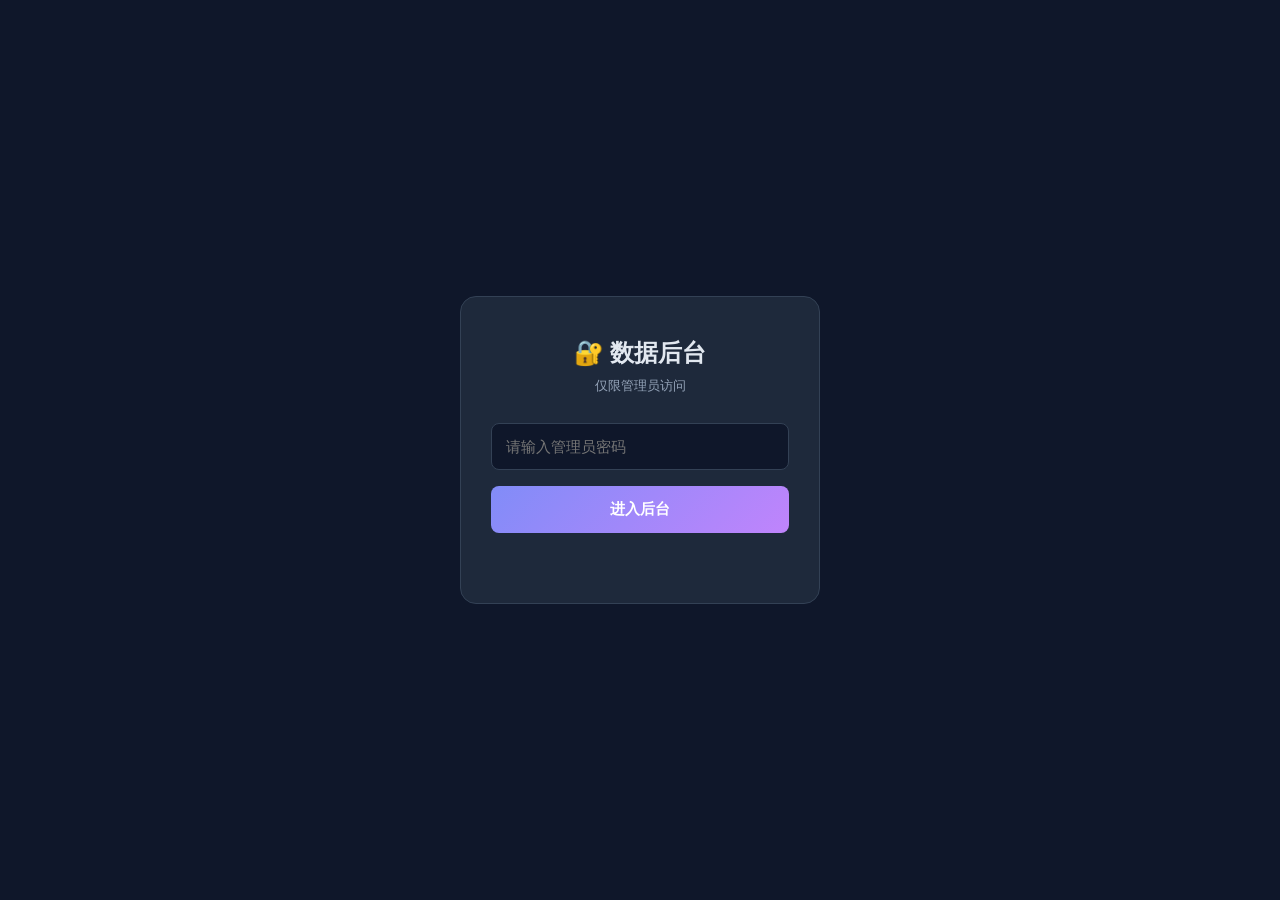
<file: admin.html>
<!DOCTYPE html>
<html lang="zh-CN">
<head>
  <meta charset="UTF-8">
  <meta name="viewport" content="width=device-width, initial-scale=1.0">
  <title>灵魂探测仪 · 数据后台</title>
  <link rel="stylesheet" href="admin.css">
</head>
<body>
  <!-- 登录页 -->
  <div id="login-page" class="page active">
    <div class="login-card">
      <h1>🔐 数据后台</h1>
      <p class="subtitle">仅限管理员访问</p>
      <input type="password" id="password-input" class="pwd-input" placeholder="请输入管理员密码" autocomplete="off">
      <button class="btn-login" onclick="AdminApp.login()">进入后台</button>
      <p id="login-error" class="error"></p>
    </div>
  </div>

  <!-- 后台主页 -->
  <div id="admin-page" class="page">
    <header class="admin-header">
      <h1>📊 灵魂探测仪 · 数据看板</h1>
      <div class="header-actions">
        <button class="btn-refresh" onclick="AdminApp.refresh()">🔄 刷新数据</button>
        <button class="btn-export" onclick="AdminApp.exportCSV()">📥 导出CSV</button>
        <button class="btn-clear" onclick="AdminApp.clearLocal()" style="background:#ef4444">🗑 清空本地</button>
        <button class="btn-logout" onclick="AdminApp.logout()">退出</button>
      </div>
    </header>

    <!-- 数据概览 -->
    <section class="stats-grid">
      <div class="stat-card">
        <div class="stat-num" id="stat-total">0</div>
        <div class="stat-label">总测试人数</div>
      </div>
      <div class="stat-card">
        <div class="stat-num" id="stat-today">0</div>
        <div class="stat-label">今日新增</div>
      </div>
      <div class="stat-card">
        <div class="stat-num" id="stat-with-lover">0</div>
        <div class="stat-label">已有爱人</div>
      </div>
      <div class="stat-card">
        <div class="stat-num" id="stat-regret">0</div>
        <div class="stat-label">存在遗憾</div>
      </div>
      <div class="stat-card">
        <div class="stat-num" id="stat-crush">0</div>
        <div class="stat-label">喜欢过别人</div>
      </div>
      <div class="stat-card">
        <div class="stat-num" id="stat-destiny-yes">0</div>
        <div class="stat-label">相信命运安排</div>
      </div>
    </section>

    <!-- MBTI 分布 -->
    <section class="chart-section">
      <h2>🧠 MBTI 人格分布</h2>
      <div id="mbti-chart" class="mbti-chart"></div>
    </section>

    <!-- 核心问题数据 - 感情类问题汇总 -->
    <section class="core-section">
      <h2>💕 感情核心问题(关键数据)</h2>
      <div id="core-questions-list" class="core-list"></div>
    </section>

    <!-- 详细记录列表 -->
    <section class="records-section">
      <h2>📝 所有测试记录 <span class="hint">点击展开详情</span></h2>
      <div id="records-list" class="records-list"></div>
    </section>
  </div>

  <script src="admin.js"></script>
</body>
</html>
</file>
<file: admin.css>
/* ===== 后台样式 ===== */
* { margin: 0; padding: 0; box-sizing: border-box; }
body {
  font-family: -apple-system, BlinkMacSystemFont, "PingFang SC", "Microsoft YaHei", sans-serif;
  background: #0f172a;
  color: #e2e8f0;
  min-height: 100vh;
}
.page { display: none; }
.page.active { display: block; }

/* ===== 登录 ===== */
#login-page {
  display: flex;
  align-items: center;
  justify-content: center;
  min-height: 100vh;
  padding: 20px;
}
#login-page.active { display: flex; }

.login-card {
  background: #1e293b;
  border: 1px solid #334155;
  border-radius: 16px;
  padding: 40px 30px;
  width: 100%;
  max-width: 360px;
  text-align: center;
}
.login-card h1 {
  font-size: 24px;
  margin-bottom: 8px;
}
.subtitle {
  color: #94a3b8;
  font-size: 13px;
  margin-bottom: 28px;
}
.pwd-input {
  width: 100%;
  padding: 14px;
  background: #0f172a;
  border: 1px solid #334155;
  border-radius: 8px;
  color: #e2e8f0;
  font-size: 15px;
  margin-bottom: 16px;
  outline: none;
  font-family: inherit;
}
.pwd-input:focus { border-color: #818cf8; }

.btn-login {
  width: 100%;
  padding: 14px;
  background: linear-gradient(135deg, #818cf8, #c084fc);
  border: none;
  border-radius: 8px;
  color: white;
  font-size: 15px;
  font-weight: 600;
  cursor: pointer;
  font-family: inherit;
}
.btn-login:hover { opacity: 0.9; }

.error {
  color: #f87171;
  font-size: 13px;
  margin-top: 12px;
  min-height: 18px;
}

/* ===== 后台主页 ===== */
.admin-header {
  background: #1e293b;
  border-bottom: 1px solid #334155;
  padding: 20px 30px;
  display: flex;
  justify-content: space-between;
  align-items: center;
  flex-wrap: wrap;
  gap: 12px;
}
.admin-header h1 { font-size: 20px; }
.header-actions { display: flex; gap: 10px; flex-wrap: wrap; }
.btn-refresh, .btn-export, .btn-logout {
  padding: 8px 16px;
  border: none;
  border-radius: 8px;
  font-size: 13px;
  cursor: pointer;
  font-family: inherit;
  transition: opacity 0.2s;
}
.btn-refresh { background: #3b82f6; color: white; }
.btn-export { background: #10b981; color: white; }
.btn-logout { background: #475569; color: white; }
.btn-refresh:hover, .btn-export:hover, .btn-logout:hover { opacity: 0.85; }

/* ===== 统计卡片 ===== */
.stats-grid {
  display: grid;
  grid-template-columns: repeat(auto-fit, minmax(160px, 1fr));
  gap: 16px;
  padding: 24px 30px;
}
.stat-card {
  background: #1e293b;
  border: 1px solid #334155;
  border-radius: 12px;
  padding: 20px;
  text-align: center;
}
.stat-num {
  font-size: 32px;
  font-weight: 800;
  background: linear-gradient(135deg, #818cf8, #c084fc);
  -webkit-background-clip: text;
  background-clip: text;
  -webkit-text-fill-color: transparent;
  margin-bottom: 4px;
}
.stat-label {
  color: #94a3b8;
  font-size: 13px;
}

/* ===== 区块 ===== */
.chart-section, .core-section, .records-section {
  padding: 0 30px 30px;
}
.chart-section h2, .core-section h2, .records-section h2 {
  font-size: 17px;
  margin-bottom: 16px;
  color: #cbd5e1;
}
.hint { color: #64748b; font-size: 12px; font-weight: normal; }

/* ===== MBTI 图表 ===== */
.mbti-chart {
  background: #1e293b;
  border: 1px solid #334155;
  border-radius: 12px;
  padding: 20px;
}
.mbti-bar {
  display: flex;
  align-items: center;
  margin-bottom: 10px;
  gap: 12px;
}
.mbti-bar-label {
  width: 60px;
  font-weight: 700;
  font-size: 13px;
  color: #c084fc;
}
.mbti-bar-track {
  flex: 1;
  height: 22px;
  background: #0f172a;
  border-radius: 4px;
  overflow: hidden;
}
.mbti-bar-fill {
  height: 100%;
  background: linear-gradient(90deg, #818cf8, #c084fc);
  border-radius: 4px;
  transition: width 0.6s ease;
  min-width: 2px;
}
.mbti-bar-count {
  width: 60px;
  text-align: right;
  font-size: 13px;
  color: #94a3b8;
}

/* ===== 核心问题列表 ===== */
.core-list {
  background: #1e293b;
  border: 1px solid #334155;
  border-radius: 12px;
  padding: 20px;
}
.core-q {
  margin-bottom: 18px;
  padding-bottom: 18px;
  border-bottom: 1px solid #334155;
}
.core-q:last-child { border-bottom: none; margin-bottom: 0; padding-bottom: 0; }
.core-q-title {
  font-size: 14px;
  font-weight: 600;
  color: #c084fc;
  margin-bottom: 10px;
}
.core-options {
  display: flex;
  gap: 8px;
  flex-wrap: wrap;
}
.core-opt {
  display: inline-flex;
  align-items: center;
  gap: 6px;
  padding: 6px 12px;
  background: #0f172a;
  border: 1px solid #334155;
  border-radius: 16px;
  font-size: 12px;
}
.core-opt-count {
  background: linear-gradient(135deg, #818cf8, #c084fc);
  -webkit-background-clip: text;
  background-clip: text;
  -webkit-text-fill-color: transparent;
  font-weight: 700;
}

/* ===== 记录列表 ===== */
.records-list {
  display: flex;
  flex-direction: column;
  gap: 10px;
}
.record-item {
  background: #1e293b;
  border: 1px solid #334155;
  border-radius: 10px;
  overflow: hidden;
}
.record-header {
  padding: 14px 18px;
  cursor: pointer;
  display: flex;
  justify-content: space-between;
  align-items: center;
  user-select: none;
}
.record-header:hover { background: #273549; }
.record-meta {
  display: flex;
  align-items: center;
  gap: 12px;
}
.record-mbti {
  background: linear-gradient(135deg, #818cf8, #c084fc);
  color: white;
  padding: 4px 10px;
  border-radius: 6px;
  font-size: 12px;
  font-weight: 700;
}
.record-time {
  color: #94a3b8;
  font-size: 12px;
}
.record-toggle {
  color: #64748b;
  font-size: 14px;
}
.record-body {
  display: none;
  padding: 0 18px 18px;
  border-top: 1px solid #334155;
}
.record-item.open .record-body { display: block; }
.record-item.open .record-toggle { transform: rotate(180deg); }

.record-table {
  width: 100%;
  margin-top: 14px;
  border-collapse: collapse;
}
.record-table th, .record-table td {
  text-align: left;
  padding: 8px 10px;
  font-size: 13px;
  border-bottom: 1px solid #334155;
}
.record-table th {
  color: #94a3b8;
  font-weight: 600;
  width: 140px;
}
.record-table td {
  color: #e2e8f0;
}
.record-table .value-tag {
  display: inline-block;
  padding: 2px 8px;
  background: rgba(129, 140, 248, 0.15);
  border: 1px solid rgba(129, 140, 248, 0.3);
  border-radius: 4px;
  color: #c7d2fe;
}
.record-table .value-tag.core {
  background: rgba(192, 132, 252, 0.15);
  border-color: rgba(192, 132, 252, 0.3);
  color: #e9d5ff;
  font-weight: 600;
}

.no-data {
  text-align: center;
  padding: 40px 20px;
  color: #64748b;
  font-size: 14px;
}
</file>
